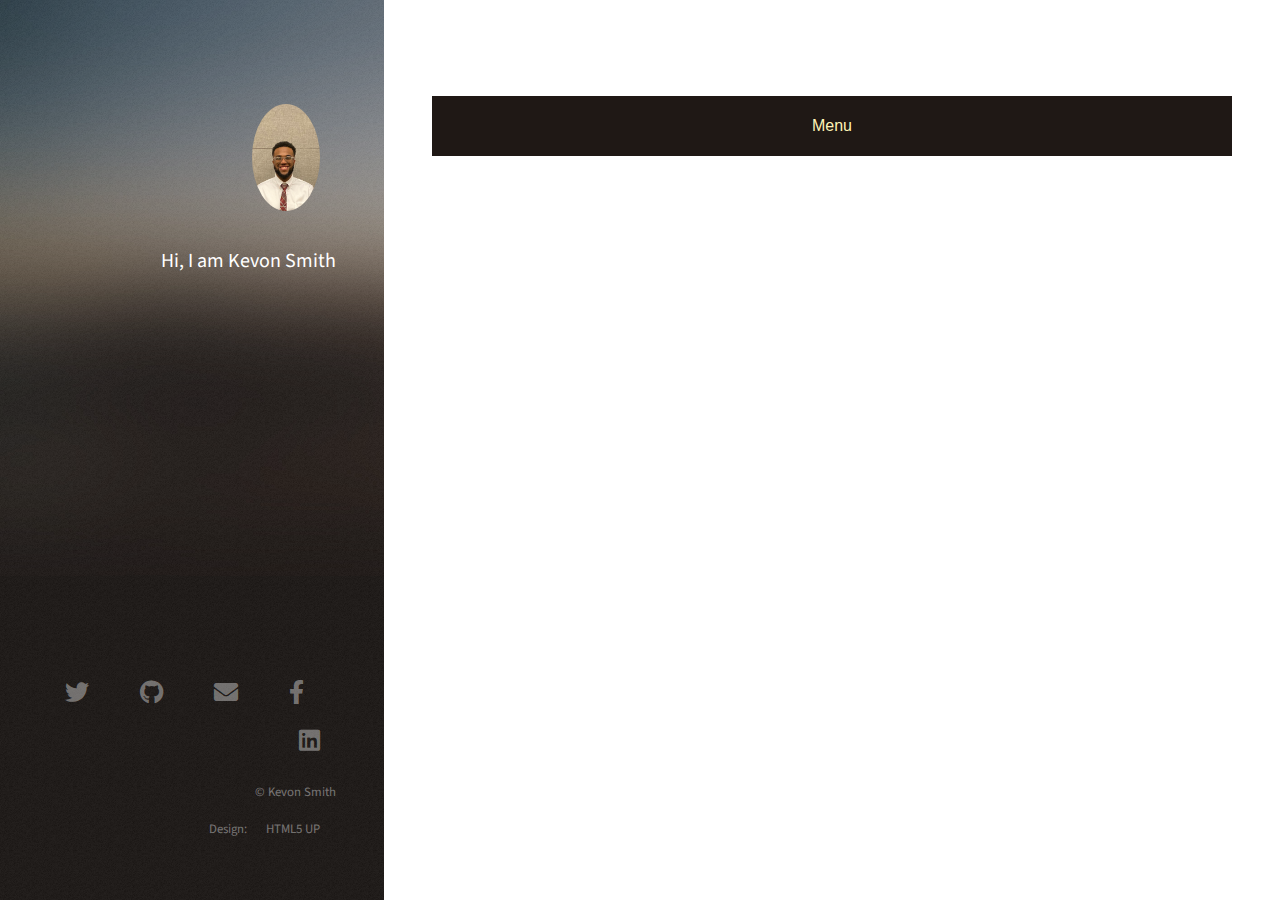
<file: index.html>
<!DOCTYPE HTML>
<!--
	Strata by HTML5 UP
	html5up.net | @ajlkn
	Free for personal and commercial use under the CCA 3.0 license (html5up.net/license)
-->
<html>
<head>
    <title>kevondsmith.com</title>
    <meta charset="utf-8"/>
    <meta content="width=device-width, initial-scale=1, user-scalable=no" name="viewport"/>
    <link href="assets/css/main.css" rel="stylesheet"/>
</head>
<body class="is-preload">


<!-- Header -->
<header id="header">
    <div class="inner">
        <a class="image avatar" href="https://github.com/kevondsmith/kevondsmith.github.io"><img alt="" src="images/profile_picture.jpeg"/></a>
        <h1><strong>Hi, I am Kevon Smith</strong></h1>
    </div>
</header>

<!-- One -->
<section id="main">
    <div class="dropdown">
		<button class="dropbtn">Menu</button>
            <div class="dropdown-content">
                <a href="kevon.html">About Me</a>
                <a href="previous.html">Previous Work</a>
                <a href="recent.html">Recent Work</a>
            </div>

    </div>
</section>

<!-- Footer -->
<footer id="footer">
    <div class="inner">
        <ul class="icons">
            <li><a class="icon brands fa-twitter" href="https://twitter.com/kevondsmith"><span
                    class="label">Twitter</span></a></li>
            <li><a class="icon brands fa-github" href="https://github.com/kevondsmith"><span class="label">Github</span></a>
            </li>
            <li><a class="icon solid fa-envelope" href="mailto: kevondsmith@outlook.com"><span
                    class="label">Email</span></a></li>
            <li><a class="icon brands fa-facebook-f" href="https://www.facebook.com/Kevondsmith"><span class="label">Facebook</span></a>
            </li>
            <li><a class="icon brands fa-linkedin" href="https://www.linkedin.com/in/kevondsmith/"><span class="label">linkedin</span></a>
            </li>
        </ul>
        <ul class="copyright">
            <li>&copy; Kevon Smith</li>
            <li>Design: <a href="http://html5up.net">HTML5 UP</a></li>
        </ul>
    </div>
</footer>

<!-- Scripts -->
<script src="assets/js/jquery.min.js"></script>
<script src="assets/js/jquery.poptrox.min.js"></script>
<script src="assets/js/browser.min.js"></script>
<script src="assets/js/breakpoints.min.js"></script>
<script src="assets/js/util.js"></script>
<script src="assets/js/main.js"></script>


<script>
    if ('addEventListener' in window) {
        window.addEventListener('load', function () {
            document.body.className = document.body.className.replace(/\bis-preload\b/, '');
        });
        document.body.className += (navigator.userAgent.match(/(MSIE|rv:11\.0)/) ? ' is-ie' : '');
    }
</script>
</body>
</html>
</file>
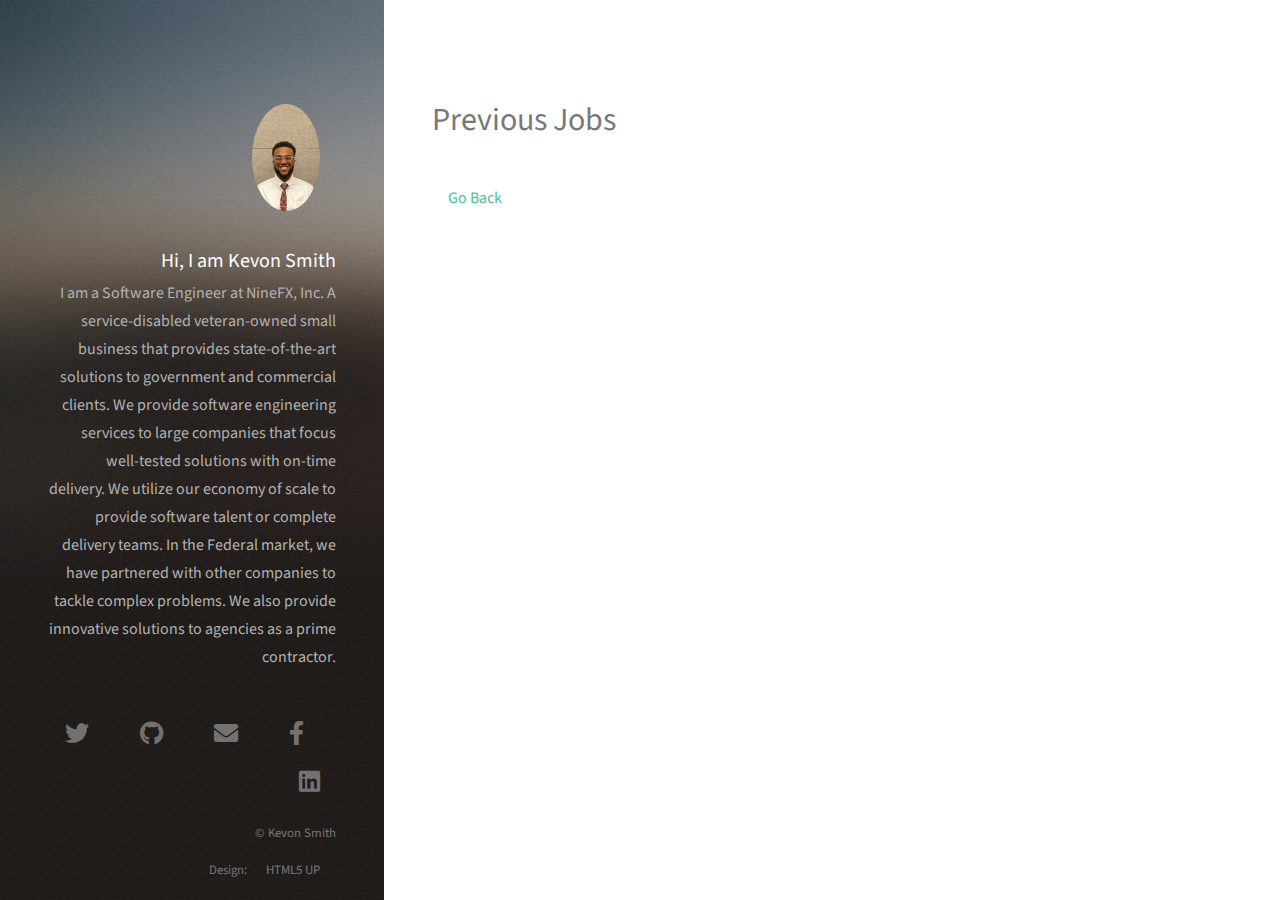
<file: job.html>
<!DOCTYPE HTML>
<!--
	Strata by HTML5 UP
	html5up.net | @ajlkn
	Free for personal and commercial use under the CCA 3.0 license (html5up.net/license)
-->
<html>
<head>
    <title>kevondsmith.github.io</title>
    <meta charset="utf-8"/>
    <meta content="width=device-width, initial-scale=1, user-scalable=no" name="viewport"/>
    <link href="assets/css/main.css" rel="stylesheet"/>
</head>
<body class="is-preload">

<!-- Header -->
<header id="header">
    <div class="inner">
        <a class="image avatar"><img alt="" src="images/profile_picture.jpeg"/></a>
        <h1><strong>Hi, I am Kevon Smith</strong></h1>
        <p>I am a Software Engineer at NineFX, Inc. A service-disabled veteran-owned small business that provides
            state-of-the-art solutions to government and commercial clients.
            We provide software engineering services to large companies that focus well-tested solutions with on-time
            delivery.
            We utilize our economy of scale to provide software talent or complete delivery teams.
            In the Federal market, we have partnered with other companies to tackle complex problems.
            We also provide innovative solutions to agencies as a prime contractor. </p>
    </div>
</header>

<!-- Main -->
<div id="main">
    <!-- One -->
    <section id="one">
        <header class="major">
            <h2> Previous Jobs</h2>
        </header>
    </section>


    <!-- Footer -->
    <footer id="footer">
        <div class="inner">
            <ul class="icons">
                <li><a class="icon brands fa-twitter" href="https://twitter.com/kevondsmith"><span
                        class="label">Twitter</span></a></li>
                <li><a class="icon brands fa-github" href="https://github.com/kevondsmith"><span
                        class="label">Github</span></a></li>
                <li><a class="icon solid fa-envelope" href="mailto: kevondsmith@outlook.com"><span
                        class="label">Email</span></a></li>
                <li><a class="icon brands fa-facebook-f" href="https://www.facebook.com/Kevondsmith"><span
                        class="label">Facebook</span></a></li>
                <li><a class="icon brands fa-linkedin" href="https://www.linkedin.com/in/kevondsmith/"><span
                        class="label">linkedin</span></a></li>
            </ul>
            <ul class="copyright">
                <li>&copy; Kevon Smith</li>
                <li>Design: <a href="http://html5up.net">HTML5 UP</a></li>
            </ul>
        </div>
    </footer>


    <!-- Scripts -->
    <script src="assets/js/jquery.min.js"></script>
    <script src="assets/js/jquery.poptrox.min.js"></script>
    <script src="assets/js/browser.min.js"></script>
    <script src="assets/js/breakpoints.min.js"></script>
    <script src="assets/js/util.js"></script>
    <script src="assets/js/main.js"></script>
    <script>
        document.write('<a href="' + document.referrer + '">Go Back</a>');
    </script>
    <script>
        if ('addEventListener' in window) {
            window.addEventListener('load', function () {
                document.body.className = document.body.className.replace(/\bis-preload\b/, '');
            });
            document.body.className += (navigator.userAgent.match(/(MSIE|rv:11\.0)/) ? ' is-ie' : '');
        }
    </script>
</body>
</html>
</file>
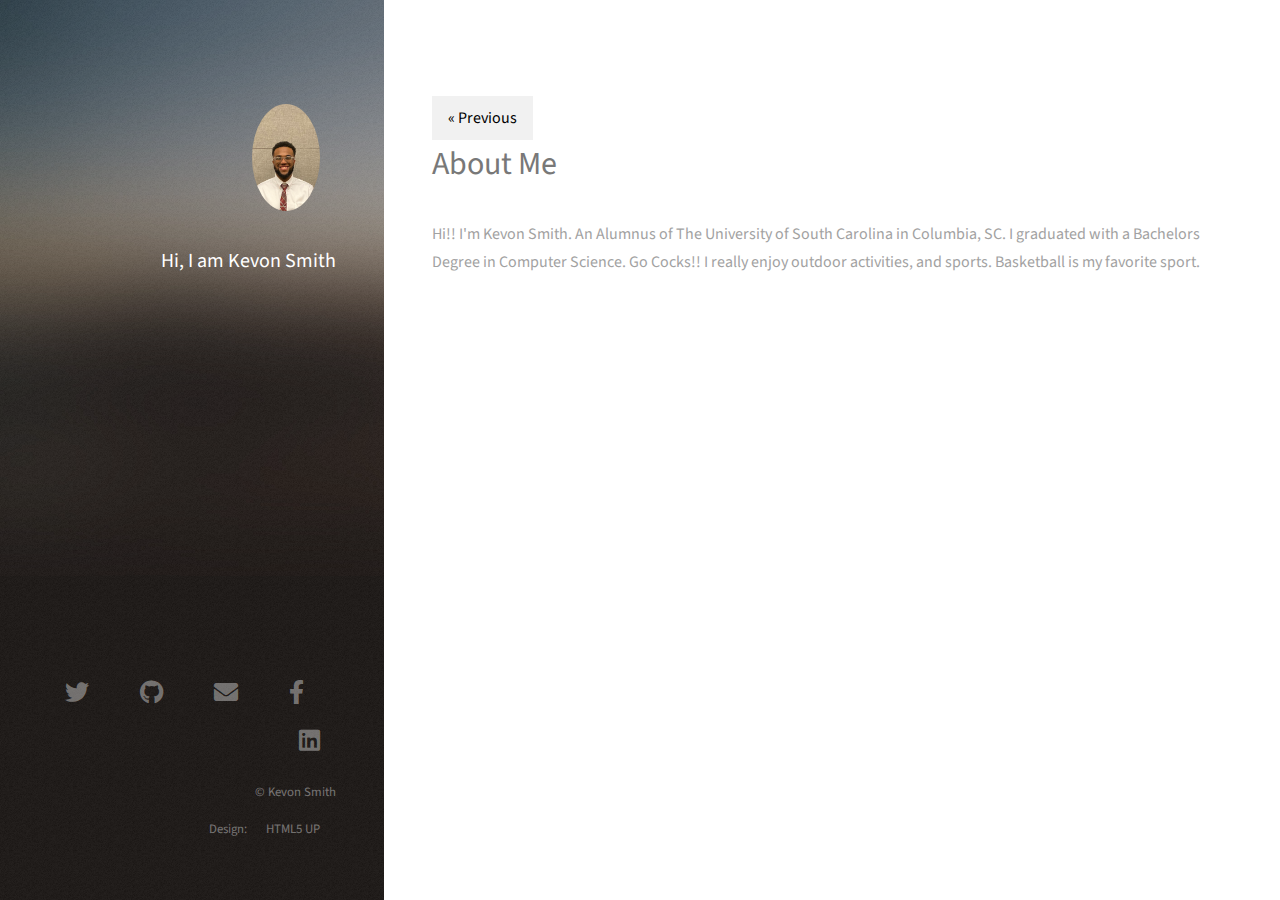
<file: kevon.html>
<!DOCTYPE HTML>
<!--
	Strata by HTML5 UP
	html5up.net | @ajlkn
	Free for personal and commercial use under the CCA 3.0 license (html5up.net/license)
-->
<html>
<head>
    <title>kevondsmith.github.io</title>
    <meta charset="utf-8"/>
    <meta content="width=device-width, initial-scale=1, user-scalable=no" name="viewport"/>
    <link href="assets/css/main.css" rel="stylesheet"/>
</head>
<body class="is-preload">


<!-- Header -->
<header id="header">
    <div class="inner">
        <a class="image avatar"><img alt="" src="images/profile_picture.jpeg"/></a>
        <h1><strong>Hi, I am Kevon Smith</strong></h1>
    </div>
</header>

<!-- Main -->
<article id="main">
    <!-- One -->
    <section id="one">
        <header class="major">
            <a href="index.html" class="previous">« Previous</a>
            <h2> About Me</h2>
        </header>
        <p> Hi!! I'm Kevon Smith. An Alumnus of The University of South Carolina in Columbia, SC.
            I graduated with a Bachelors Degree in Computer Science. Go Cocks!! I really enjoy outdoor activities, and
            sports.
            Basketball is my favorite sport. </p>
    </section>
</article>

<!-- Footer -->
<footer id="footer">
    <div class="inner">
        <ul class="icons">
            <li><a class="icon brands fa-twitter" href="https://twitter.com/kevondsmith"><span
                    class="label">Twitter</span></a></li>
            <li><a class="icon brands fa-github" href="https://github.com/kevondsmith"><span class="label">Github</span></a>
            </li>
            <li><a class="icon solid fa-envelope" href="mailto: kevondsmith@outlook.com"><span
                    class="label">Email</span></a></li>
            <li><a class="icon brands fa-facebook-f" href="https://www.facebook.com/Kevondsmith"><span class="label">Facebook</span></a>
            </li>
            <li><a class="icon brands fa-linkedin" href="https://www.linkedin.com/in/kevondsmith/"><span class="label">linkedin</span></a>
            </li>
        </ul>
        <ul class="copyright">
            <li>&copy; Kevon Smith</li>
            <li>Design: <a href="http://html5up.net">HTML5 UP</a></li>
        </ul>
    </div>
</footer>


<!-- Scripts -->
<script src="assets/js/jquery.min.js"></script>
<script src="assets/js/jquery.poptrox.min.js"></script>
<script src="assets/js/browser.min.js"></script>
<script src="assets/js/breakpoints.min.js"></script>
<script src="assets/js/util.js"></script>
<script src="assets/js/main.js"></script>
<script>
    document.write('<a href="' + document.referrer + '">Go Back</a>');
</script>

<script>
    if ('addEventListener' in window) {
        window.addEventListener('load', function () {
            document.body.className = document.body.className.replace(/\bis-preload\b/, '');
        });
        document.body.className += (navigator.userAgent.match(/(MSIE|rv:11\.0)/) ? ' is-ie' : '');
    }
</script>
</body>
</html>
</file>
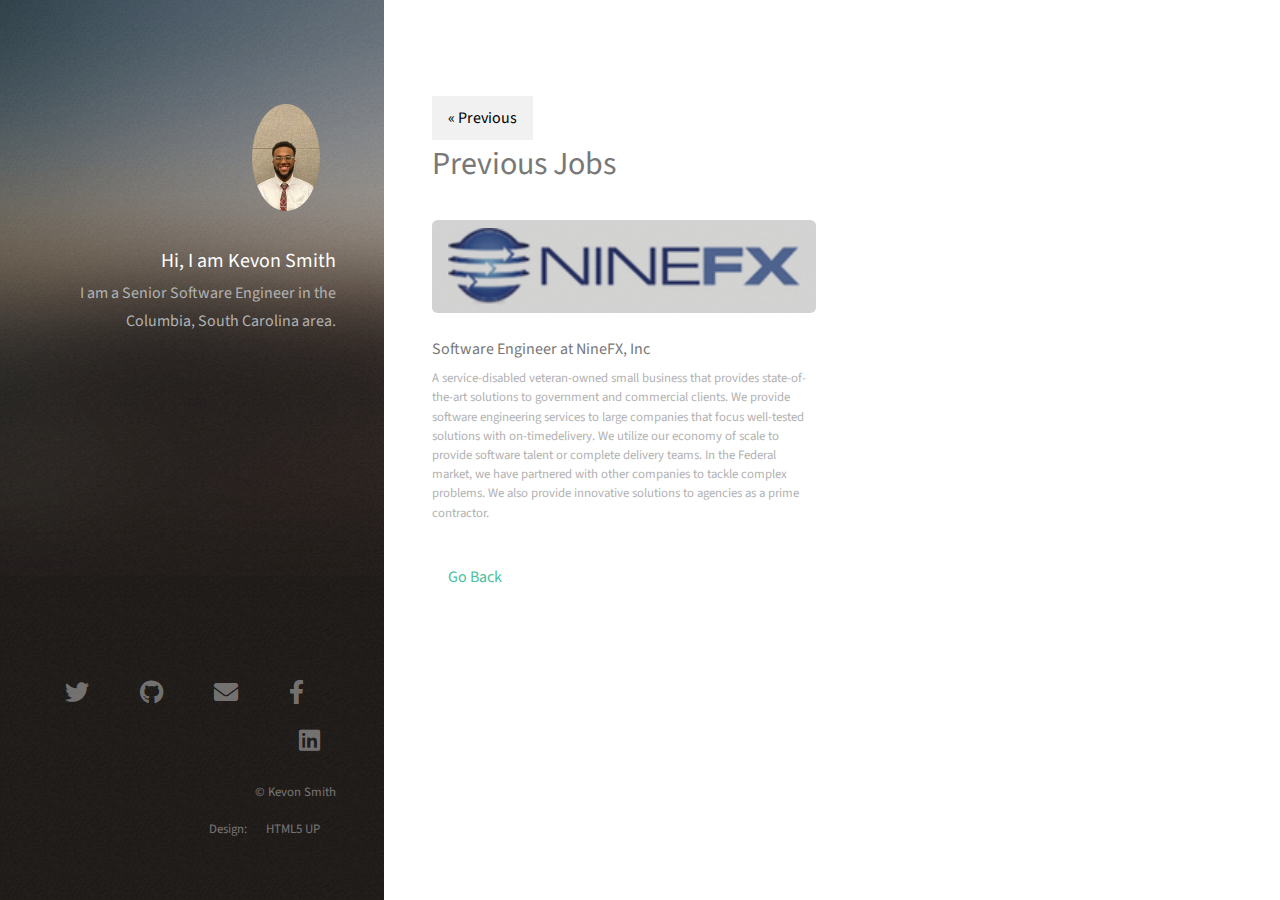
<file: previous.html>
<!DOCTYPE HTML>
<!--
	Strata by HTML5 UP
	html5up.net | @ajlkn
	Free for personal and commercial use under the CCA 3.0 license (html5up.net/license)
-->
<html>
<head>
    <title>kevondsmith.github.io</title>
    <meta charset="utf-8"/>
    <meta content="width=device-width, initial-scale=1, user-scalable=no" name="viewport"/>
    <link href="assets/css/main.css" rel="stylesheet"/>
</head>
<body class="is-preload">

<!-- Header -->
<header id="header">
    <div class="inner">
        <a class="image avatar"><img alt="" src="images/profile_picture.jpeg"/></a>
        <h1><strong>Hi, I am Kevon Smith</strong></h1>
        <p>I am a Senior Software Engineer in the Columbia, South Carolina area.</p>
    </div>
</header>
	
<!-- Main -->
<div id="main">
    <!-- One -->
    <section id="one">
        <header class="major">
            <a href="index.html" class="previous">« Previous</a>
            <h2> Previous Jobs</h2>
		 <div class="row">
			 <article class="col-6 col-12-xsmall work-item">
				 <a href="images/thumbs/ninefx.png" class="image fit thumb"><img src="images/thumbs/ninefx.png" alt="" /></a>
				 <h3>Software Engineer at NineFX, Inc</h3>
				 <p> A service-disabled veteran-owned small business that provides
					 state-of-the-art solutions to government and commercial clients.
					 We provide software engineering services to large companies that focus well-tested solutions with on-timedelivery.
					 We utilize our economy of scale to provide software talent or complete delivery teams.
					 In the Federal market, we have partnered with other companies to tackle complex problems.
					 We also provide innovative solutions to agencies as a prime contractor. </p>
			 </article>
		</div>
	    </header>
	</section>


    <!-- Footer -->
    <footer id="footer">
        <div class="inner">
            <ul class="icons">
                <li><a class="icon brands fa-twitter" href="https://twitter.com/kevondsmith"><span
                        class="label">Twitter</span></a></li>
                <li><a class="icon brands fa-github" href="https://github.com/kevondsmith"><span
                        class="label">Github</span></a></li>
                <li><a class="icon solid fa-envelope" href="mailto: kevondsmith@outlook.com"><span
                        class="label">Email</span></a></li>
                <li><a class="icon brands fa-facebook-f" href="https://www.facebook.com/Kevondsmith"><span
                        class="label">Facebook</span></a></li>
                <li><a class="icon brands fa-linkedin" href="https://www.linkedin.com/in/kevondsmith/"><span
                        class="label">linkedin</span></a></li>
            </ul>
            <ul class="copyright">
                <li>&copy; Kevon Smith</li>
                <li>Design: <a href="http://html5up.net">HTML5 UP</a></li>
            </ul>
        </div>
    </footer>


    <!-- Scripts -->
    <script src="assets/js/jquery.min.js"></script>
    <script src="assets/js/jquery.poptrox.min.js"></script>
    <script src="assets/js/browser.min.js"></script>
    <script src="assets/js/breakpoints.min.js"></script>
    <script src="assets/js/util.js"></script>
    <script src="assets/js/main.js"></script>
    <script>
        document.write('<a href="' + document.referrer + '">Go Back</a>');
    </script>
    <script>
        if ('addEventListener' in window) {
            window.addEventListener('load', function () {
                document.body.className = document.body.className.replace(/\bis-preload\b/, '');
            });
            document.body.className += (navigator.userAgent.match(/(MSIE|rv:11\.0)/) ? ' is-ie' : '');
        }
    </script>
</body>
</html>
</file>
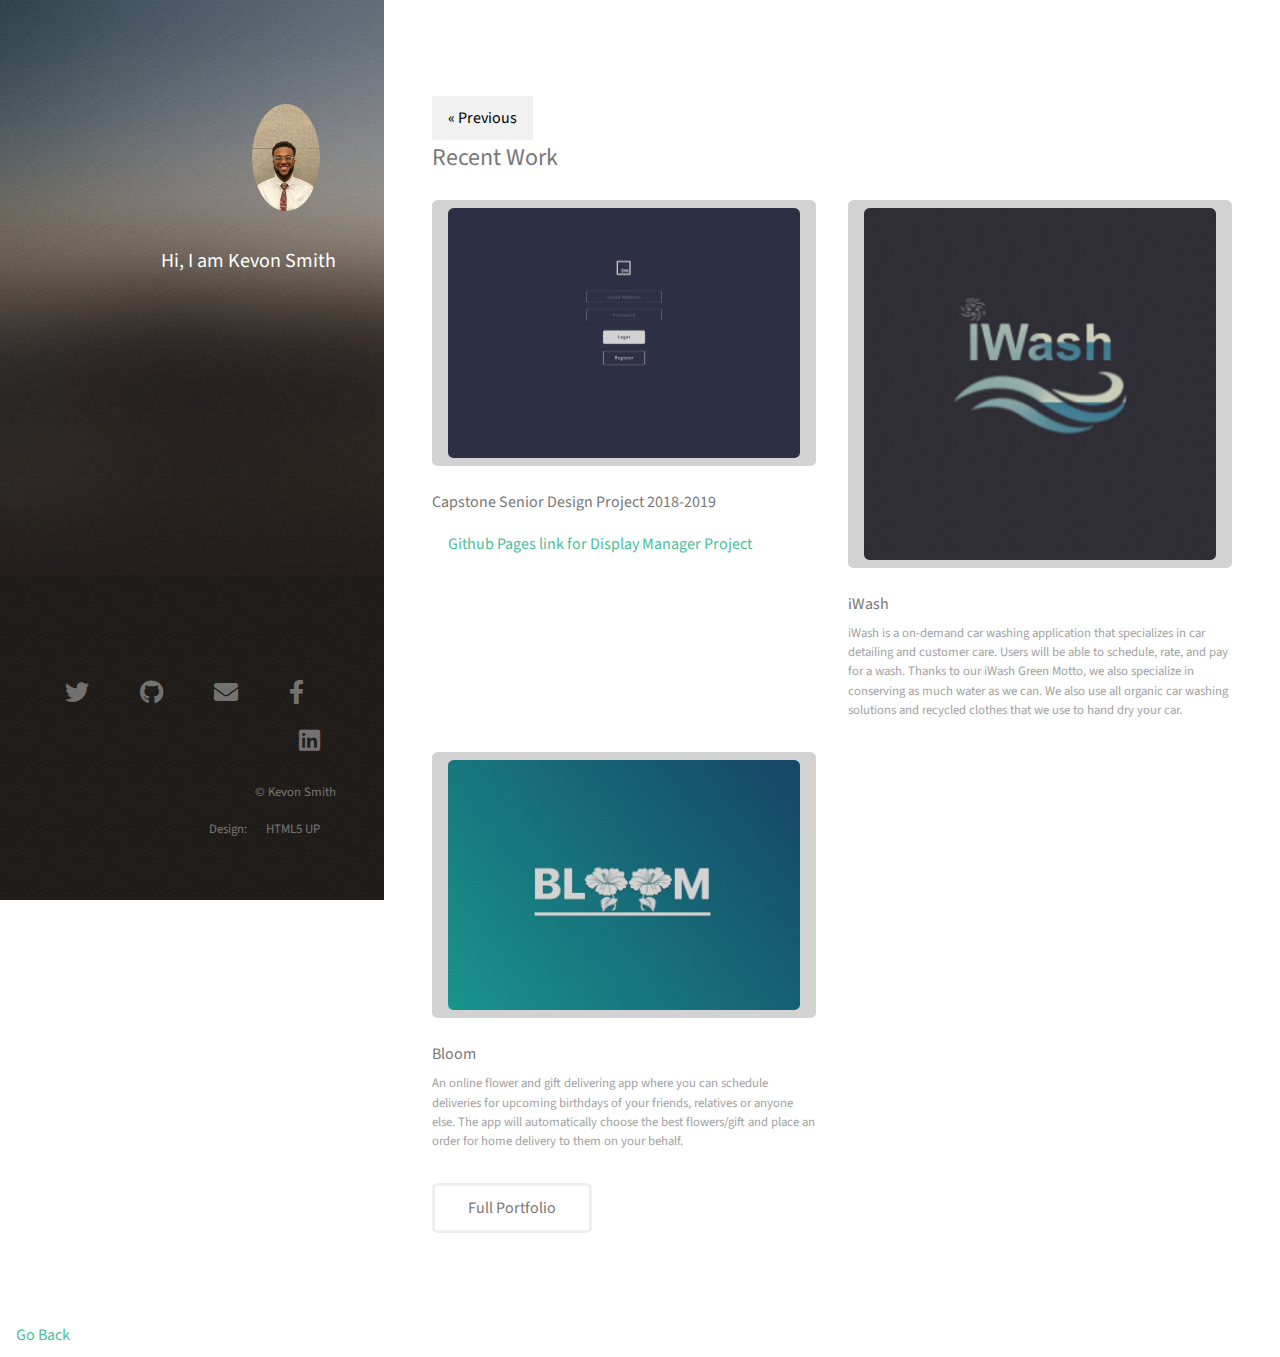
<file: recent.html>
<!DOCTYPE HTML>
<!--
	Strata by HTML5 UP
	html5up.net | @ajlkn
	Free for personal and commercial use under the CCA 3.0 license (html5up.net/license)
-->
<html>
<head>
    <title>kevondsmith.github.io</title>
    <meta charset="utf-8" />
    <meta name="viewport" content="width=device-width, initial-scale=1, user-scalable=no" />
    <link rel="stylesheet" href="assets/css/main.css" />
</head>
<body class="is-preload">

<!-- Header -->
<header id="header">
    <div class="inner">
        <a class="image avatar"><img src="images/profile_picture.jpeg" alt="" /></a>
        <h1><strong>Hi, I am Kevon Smith</strong></h1>
    </div>
</header>


<!-- One -->
<section id="main">
    <a href="index.html" class="previous">« Previous</a>
    <h2>Recent Work</h2>
    <div class="row">
        <article class="col-6 col-12-xsmall work-item">
            <a href="images/fulls/DM.png" class="image fit thumb"><img src="images/thumbs/DM.jpg" alt="" /></a>
            <h3>Capstone Senior Design Project 2018-2019</h3>
            <a href="https://sccapstone.github.io/DisplayManager/">Github Pages link for Display Manager Project</a>
        </article>
        <article class="col-6 col-12-xsmall work-item">
            <a href="images/fulls/iWash App Final.jpg" class="image fit thumb"><img src="images/thumbs/iWash.png" alt="" /></a>
            <h3>iWash</h3>
            <p> iWash is a on-demand car washing application that specializes in car detailing and customer care.
                Users will be able to schedule, rate, and pay for a wash. Thanks to our iWash Green Motto, we also
                specialize in conserving as much water as we can. We also use all organic car washing solutions and
                recycled clothes that we use to hand dry your car. </p>
        </article>
        <article class="col-6 col-12-xsmall work-item">
            <a href="images/fulls/03.jpg" class="image fit thumb"><img src="images/thumbs/Bloom.png" alt="" /></a>
            <h3>Bloom</h3>
            <p>An online flower and gift delivering app where you can schedule deliveries for upcoming birthdays of your friends, relatives or anyone else.
                The app will automatically choose the best flowers/gift and place an order for home delivery to them on your behalf. </p>
        </article>
    </div>
    <ul class="actions">
        <li><a href="fullPortfolio.html" class="button">Full Portfolio</a></li>
    </ul>
</section>


<!-- Footer -->
<footer id="footer">
    <div class="inner">
        <ul class="icons">
            <li><a href="https://twitter.com/kevondsmith" class="icon brands fa-twitter"><span class="label">Twitter</span></a></li>
            <li><a href="https://github.com/kevondsmith" class="icon brands fa-github"><span class="label">Github</span></a></li>
            <li><a href="mailto: kevondsmith@outlook.com" class="icon solid fa-envelope"><span class="label">Email</span></a></li>
            <li><a href="https://www.facebook.com/Kevondsmith" class="icon brands fa-facebook-f"><span class="label">Facebook</span></a></li>
            <li><a href="https://www.linkedin.com/in/kevondsmith/" class="icon brands fa-linkedin"><span class="label">linkedin</span></a></li>
        </ul>
        <ul class="copyright">
            <li>&copy; Kevon Smith </li><li>Design: <a href="http://html5up.net">HTML5 UP</a></li>
        </ul>
    </div>
</footer>

<!-- Scripts -->
<script src="assets/js/jquery.min.js"></script>
<script src="assets/js/jquery.poptrox.min.js"></script>
<script src="assets/js/browser.min.js"></script>
<script src="assets/js/breakpoints.min.js"></script>
<script src="assets/js/util.js"></script>
<script src="assets/js/main.js"></script>
<script>
    document.write('<a href="' + document.referrer + '">Go Back</a>');
</script>
<script>
    if ('addEventListener' in window) {
        window.addEventListener('load', function() { document.body.className = document.body.className.replace(/\bis-preload\b/, ''); });
        document.body.className += (navigator.userAgent.match(/(MSIE|rv:11\.0)/) ? ' is-ie' : '');
    }
</script>
</body>
</html>
</file>
<file: assets/css/main.css>
@import url("fontawesome-all.min.css");
@import url("https://fonts.googleapis.com/css?family=Source+Sans+Pro:400,400italic");

/*
	Strata by HTML5 UP
	html5up.net | @ajlkn
	Free for personal and commercial use under the CCA 3.0 license (html5up.net/license)
*/

html, body, div, span, applet, object,
iframe, h1, h2, h3, h4, h5, h6, p, blockquote,
pre, a, abbr, acronym, address, big, cite,
code, del, dfn, em, img, ins, kbd, q, s, samp,
small, strike, strong, sub, sup, tt, var, b,
u, i, center, dl, dt, dd, ol, ul, li, fieldset,
form, label, legend, table, caption, tbody,
tfoot, thead, tr, th, td, article, aside,
canvas, details, embed, figure, figcaption,
footer, header, hgroup, menu, nav, output, ruby,
section, summary, time, mark, audio, video {
	margin: 0;
	padding: 0;
	border: 0;
	font-size: 100%;
	font: inherit;
	vertical-align: baseline;}

article, aside, details, figcaption, figure,
footer, header, hgroup, menu, nav, section {
	display: block;}

body {
	line-height: 1;
}

ol, ul {
	list-style: none;
}

blockquote, q {
	quotes: none;
}

	blockquote:before, blockquote:after, q:before, q:after {
		content: '';
		content: none;
	}

table {
	border-collapse: collapse;
	border-spacing: 0;
}

body {
	-webkit-text-size-adjust: none;
}

mark {
	background-color: transparent;
	color: inherit;
}

input::-moz-focus-inner {
	border: 0;
	padding: 0;
}

input, select, textarea {
	-moz-appearance: none;
	-webkit-appearance: none;
	-ms-appearance: none;
	appearance: none;
}

/* Basic */

	html {
		box-sizing: border-box;
	}

	*, *:before, *:after {
		box-sizing: inherit;
	}

	body {
		background: #fff;
	}

		body.is-preload *, body.is-preload *:before, body.is-preload *:after {
			-moz-animation: none !important;
			-webkit-animation: none !important;
			-ms-animation: none !important;
			animation: none !important;
			-moz-transition: none !important;
			-webkit-transition: none !important;
			-ms-transition: none !important;
			transition: none !important;
		}

	body, input, select, textarea {
		color: #a2a2a2;
		font-family: "Source Sans Pro", Helvetica, sans-serif;
		font-size: 16pt;
		font-weight: 400;
		line-height: 1.75em;
	}

	a {
		-moz-transition: color 0.2s ease-in-out, border-color 0.2s ease-in-out;
		-webkit-transition: color 0.2s ease-in-out, border-color 0.2s ease-in-out;
		-ms-transition: color 0.2s ease-in-out, border-color 0.2s ease-in-out;
		transition: color 0.2s ease-in-out, border-color 0.2s ease-in-out;
		color: #49bf9d;
		text-decoration: none;
		display: inline-block;
		padding: 8px 16px;
	}
	a.previous {
		background-color: #f1f1f1;
		color: black;
	}

	a:hover {
			border-bottom-color: transparent;
			color: #49bf9d !important;
			text-decoration: none;
		}

	strong, b {
		color: #787878;
		font-weight: 400;
	}

	em, i {
		font-style: italic;
	}

	p {
		margin: 0 0 2em 0;
	}

	h1, h2, h3, h4, h5, h6 {
		color: #787878;
		font-weight: 400;
		line-height: 1em;
		margin: 0 0 1em 0;
	}

		h1 a, h2 a, h3 a, h4 a, h5 a, h6 a {
			color: inherit;
			text-decoration: none;
		}

	h1 {
		font-size: 2em;
		line-height: 1.5em;
	}

	h2 {
		font-size: 1.5em;
		line-height: 1.5em;
	}

	h3 {
		font-size: 1.25em;
		line-height: 1.5em;
	}

	h4 {
		font-size: 1.1em;
		line-height: 1.5em;
	}

	h5 {
		font-size: 0.9em;
		line-height: 1.5em;
	}

	h6 {
		font-size: 0.7em;
		line-height: 1.5em;
	}

	sub {
		font-size: 0.8em;
		position: relative;
		top: 0.5em;
	}

	sup {
		font-size: 0.8em;
		position: relative;
		top: -0.5em;
	}

	hr {
		border: 0;
		border-bottom: solid 2px #efefef;
		margin: 2em 0;
	}

		hr.major {
			margin: 3em 0;
		}

	blockquote {
		border-left: solid 6px #efefef;
		font-style: italic;
		margin: 0 0 2em 0;
		padding: 0.5em 0 0.5em 1.5em;
	}

	code {
		background: #f7f7f7;
		border-radius: 0.35em;
		border: solid 2px #efefef;
		font-family: "Courier New", monospace;
		font-size: 0.9em;
		margin: 0 0.25em;
		padding: 0.25em 0.65em;
	}

	pre {
		-webkit-overflow-scrolling: touch;
		font-family: "Courier New", monospace;
		font-size: 0.9em;
		margin: 0 0 2em 0;
	}

		pre code {
			display: block;
			line-height: 1.75em;
			padding: 1em 1.5em;
			overflow-x: auto;
		}

	.align-left {
		text-align: left;
	}

	.align-center {
		text-align: center;
	}

	.align-right {
		text-align: right;
	}

/* Container */

	.container {
		margin: 0 auto;
		max-width: calc(100% - 4em);
		width: 100%;
	}

		.container.xsmall {
			width: 25%;
		}

		.container.small {
			width: 50%;
		}

		.container.medium {
			width: 75%;
		}

		.container.large {
			width: 125%;
		}

		.container.xlarge {
			width: 150%;
		}

		.container.max {
			width: 100%;
		}

		@media screen and (max-width: 980px) {

			.container {
				width: 100% !important;
				max-width: 100% !important;
			}

		}

		@media screen and (max-width: 480px) {

			.container {
				max-width: calc(100% - 3em);
			}

		}




/* Row */

	.row {
		display: flex;
		flex-wrap: wrap;
		box-sizing: border-box;
		align-items: stretch;
	}

		.row > * {
			box-sizing: border-box;
		}

		.row.gtr-uniform > * > :last-child {
			margin-bottom: 0;
		}

		.row.aln-left {
			justify-content: flex-start;
		}

		.row.aln-center {
			justify-content: center;
		}

		.row.aln-right {
			justify-content: flex-end;
		}

		.row.aln-top {
			align-items: flex-start;
		}

		.row.aln-middle {
			align-items: center;
		}

		.row.aln-bottom {
			align-items: flex-end;
		}

		.row > .imp {
			order: -1;
		}

		.row > .col-1 {
			width: 8.33333%;
		}

		.row > .off-1 {
			margin-left: 8.33333%;
		}

		.row > .col-2 {
			width: 16.66667%;
		}

		.row > .off-2 {
			margin-left: 16.66667%;
		}

		.row > .col-3 {
			width: 25%;
		}

		.row > .off-3 {
			margin-left: 25%;
		}

		.row > .col-4 {
			width: 33.33333%;
		}

		.row > .off-4 {
			margin-left: 33.33333%;
		}

		.row > .col-5 {
			width: 41.66667%;
		}

		.row > .off-5 {
			margin-left: 41.66667%;
		}

		.row > .col-6 {
			width: 50%;
		}

		.row > .off-6 {
			margin-left: 50%;
		}

		.row > .col-7 {
			width: 58.33333%;
		}

		.row > .off-7 {
			margin-left: 58.33333%;
		}

		.row > .col-8 {
			width: 66.66667%;
		}

		.row > .off-8 {
			margin-left: 66.66667%;
		}

		.row > .col-9 {
			width: 75%;
		}

		.row > .off-9 {
			margin-left: 75%;
		}

		.row > .col-10 {
			width: 83.33333%;
		}

		.row > .off-10 {
			margin-left: 83.33333%;
		}

		.row > .col-11 {
			width: 91.66667%;
		}

		.row > .off-11 {
			margin-left: 91.66667%;
		}

		.row > .col-12 {
			width: 100%;
		}

		.row > .off-12 {
			margin-left: 100%;
		}

		.row.gtr-0 {
			margin-top: 0;
			margin-left: 0em;
		}

			.row.gtr-0 > * {
				padding: 0 0 0 0em;
			}

			.row.gtr-0.gtr-uniform {
				margin-top: 0em;
			}

				.row.gtr-0.gtr-uniform > * {
					padding-top: 0em;
				}

		.row.gtr-25 {
			margin-top: 0;
			margin-left: -0.625em;
		}

			.row.gtr-25 > * {
				padding: 0 0 0 0.625em;
			}

			.row.gtr-25.gtr-uniform {
				margin-top: -0.625em;
			}

				.row.gtr-25.gtr-uniform > * {
					padding-top: 0.625em;
				}

		.row.gtr-50 {
			margin-top: 0;
			margin-left: -1.25em;
		}

			.row.gtr-50 > * {
				padding: 0 0 0 1.25em;
			}

			.row.gtr-50.gtr-uniform {
				margin-top: -1.25em;
			}

				.row.gtr-50.gtr-uniform > * {
					padding-top: 1.25em;
				}

		.row {
			margin-top: 0;
			margin-left: -2.5em;
		}

			.row > * {
				padding: 0 0 0 2.5em;
			}

			.row.gtr-uniform {
				margin-top: -2.5em;
			}

				.row.gtr-uniform > * {
					padding-top: 2.5em;
				}

		.row.gtr-150 {
			margin-top: 0;
			margin-left: -3.75em;
		}

			.row.gtr-150 > * {
				padding: 0 0 0 3.75em;
			}

			.row.gtr-150.gtr-uniform {
				margin-top: -3.75em;
			}

				.row.gtr-150.gtr-uniform > * {
					padding-top: 3.75em;
				}

		.row.gtr-200 {
			margin-top: 0;
			margin-left: -5em;
		}

			.row.gtr-200 > * {
				padding: 0 0 0 5em;
			}

			.row.gtr-200.gtr-uniform {
				margin-top: -5em;
			}

				.row.gtr-200.gtr-uniform > * {
					padding-top: 5em;
				}

		@media screen and (max-width: 1800px) {

			.row {
				display: flex;
				flex-wrap: wrap;
				box-sizing: border-box;
				align-items: stretch;
			}

				.row > * {
					box-sizing: border-box;
				}

				.row.gtr-uniform > * > :last-child {
					margin-bottom: 0;
				}

				.row.aln-left {
					justify-content: flex-start;
				}

				.row.aln-center {
					justify-content: center;
				}

				.row.aln-right {
					justify-content: flex-end;
				}

				.row.aln-top {
					align-items: flex-start;
				}

				.row.aln-middle {
					align-items: center;
				}

				.row.aln-bottom {
					align-items: flex-end;
				}

				.row > .imp-xlarge {
					order: -1;
				}

				.row > .col-1-xlarge {
					width: 8.33333%;
				}

				.row > .off-1-xlarge {
					margin-left: 8.33333%;
				}

				.row > .col-2-xlarge {
					width: 16.66667%;
				}

				.row > .off-2-xlarge {
					margin-left: 16.66667%;
				}

				.row > .col-3-xlarge {
					width: 25%;
				}

				.row > .off-3-xlarge {
					margin-left: 25%;
				}

				.row > .col-4-xlarge {
					width: 33.33333%;
				}

				.row > .off-4-xlarge {
					margin-left: 33.33333%;
				}

				.row > .col-5-xlarge {
					width: 41.66667%;
				}

				.row > .off-5-xlarge {
					margin-left: 41.66667%;
				}

				.row > .col-6-xlarge {
					width: 50%;
				}

				.row > .off-6-xlarge {
					margin-left: 50%;
				}

				.row > .col-7-xlarge {
					width: 58.33333%;
				}

				.row > .off-7-xlarge {
					margin-left: 58.33333%;
				}

				.row > .col-8-xlarge {
					width: 66.66667%;
				}

				.row > .off-8-xlarge {
					margin-left: 66.66667%;
				}

				.row > .col-9-xlarge {
					width: 75%;
				}

				.row > .off-9-xlarge {
					margin-left: 75%;
				}

				.row > .col-10-xlarge {
					width: 83.33333%;
				}

				.row > .off-10-xlarge {
					margin-left: 83.33333%;
				}

				.row > .col-11-xlarge {
					width: 91.66667%;
				}

				.row > .off-11-xlarge {
					margin-left: 91.66667%;
				}

				.row > .col-12-xlarge {
					width: 100%;
				}

				.row > .off-12-xlarge {
					margin-left: 100%;
				}

				.row.gtr-0 {
					margin-top: 0;
					margin-left: 0em;
				}

					.row.gtr-0 > * {
						padding: 0 0 0 0em;
					}

					.row.gtr-0.gtr-uniform {
						margin-top: 0em;
					}

						.row.gtr-0.gtr-uniform > * {
							padding-top: 0em;
						}

				.row.gtr-25 {
					margin-top: 0;
					margin-left: -0.625em;
				}

					.row.gtr-25 > * {
						padding: 0 0 0 0.625em;
					}

					.row.gtr-25.gtr-uniform {
						margin-top: -0.625em;
					}

						.row.gtr-25.gtr-uniform > * {
							padding-top: 0.625em;
						}

				.row.gtr-50 {
					margin-top: 0;
					margin-left: -1.25em;
				}

					.row.gtr-50 > * {
						padding: 0 0 0 1.25em;
					}

					.row.gtr-50.gtr-uniform {
						margin-top: -1.25em;
					}

						.row.gtr-50.gtr-uniform > * {
							padding-top: 1.25em;
						}

				.row {
					margin-top: 0;
					margin-left: -2.5em;
				}

					.row > * {
						padding: 0 0 0 2.5em;
					}

					.row.gtr-uniform {
						margin-top: -2.5em;
					}

						.row.gtr-uniform > * {
							padding-top: 2.5em;
						}

				.row.gtr-150 {
					margin-top: 0;
					margin-left: -3.75em;
				}

					.row.gtr-150 > * {
						padding: 0 0 0 3.75em;
					}

					.row.gtr-150.gtr-uniform {
						margin-top: -3.75em;
					}

						.row.gtr-150.gtr-uniform > * {
							padding-top: 3.75em;
						}

				.row.gtr-200 {
					margin-top: 0;
					margin-left: -5em;
				}

					.row.gtr-200 > * {
						padding: 0 0 0 5em;
					}

					.row.gtr-200.gtr-uniform {
						margin-top: -5em;
					}

						.row.gtr-200.gtr-uniform > * {
							padding-top: 5em;
						}

		}

		@media screen and (max-width: 1280px) {

			.row {
				display: flex;
				flex-wrap: wrap;
				box-sizing: border-box;
				align-items: stretch;
			}

				.row > * {
					box-sizing: border-box;
				}

				.row.gtr-uniform > * > :last-child {
					margin-bottom: 0;
				}

				.row.aln-left {
					justify-content: flex-start;
				}

				.row.aln-center {
					justify-content: center;
				}

				.row.aln-right {
					justify-content: flex-end;
				}

				.row.aln-top {
					align-items: flex-start;
				}

				.row.aln-middle {
					align-items: center;
				}

				.row.aln-bottom {
					align-items: flex-end;
				}

				.row > .imp-large {
					order: -1;
				}

				.row > .col-1-large {
					width: 8.33333%;
				}

				.row > .off-1-large {
					margin-left: 8.33333%;
				}

				.row > .col-2-large {
					width: 16.66667%;
				}

				.row > .off-2-large {
					margin-left: 16.66667%;
				}

				.row > .col-3-large {
					width: 25%;
				}

				.row > .off-3-large {
					margin-left: 25%;
				}

				.row > .col-4-large {
					width: 33.33333%;
				}

				.row > .off-4-large {
					margin-left: 33.33333%;
				}

				.row > .col-5-large {
					width: 41.66667%;
				}

				.row > .off-5-large {
					margin-left: 41.66667%;
				}

				.row > .col-6-large {
					width: 50%;
				}

				.row > .off-6-large {
					margin-left: 50%;
				}

				.row > .col-7-large {
					width: 58.33333%;
				}

				.row > .off-7-large {
					margin-left: 58.33333%;
				}

				.row > .col-8-large {
					width: 66.66667%;
				}

				.row > .off-8-large {
					margin-left: 66.66667%;
				}

				.row > .col-9-large {
					width: 75%;
				}

				.row > .off-9-large {
					margin-left: 75%;
				}

				.row > .col-10-large {
					width: 83.33333%;
				}

				.row > .off-10-large {
					margin-left: 83.33333%;
				}

				.row > .col-11-large {
					width: 91.66667%;
				}

				.row > .off-11-large {
					margin-left: 91.66667%;
				}

				.row > .col-12-large {
					width: 100%;
				}

				.row > .off-12-large {
					margin-left: 100%;
				}

				.row.gtr-0 {
					margin-top: 0;
					margin-left: 0em;
				}

					.row.gtr-0 > * {
						padding: 0 0 0 0em;
					}

					.row.gtr-0.gtr-uniform {
						margin-top: 0em;
					}

						.row.gtr-0.gtr-uniform > * {
							padding-top: 0em;
						}

				.row.gtr-25 {
					margin-top: 0;
					margin-left: -0.5em;
				}

					.row.gtr-25 > * {
						padding: 0 0 0 0.5em;
					}

					.row.gtr-25.gtr-uniform {
						margin-top: -0.5em;
					}

						.row.gtr-25.gtr-uniform > * {
							padding-top: 0.5em;
						}

				.row.gtr-50 {
					margin-top: 0;
					margin-left: -1em;
				}

					.row.gtr-50 > * {
						padding: 0 0 0 1em;
					}

					.row.gtr-50.gtr-uniform {
						margin-top: -1em;
					}

						.row.gtr-50.gtr-uniform > * {
							padding-top: 1em;
						}

				.row {
					margin-top: 0;
					margin-left: -2em;
				}

					.row > * {
						padding: 0 0 0 2em;
					}

					.row.gtr-uniform {
						margin-top: -2em;
					}

						.row.gtr-uniform > * {
							padding-top: 2em;
						}

				.row.gtr-150 {
					margin-top: 0;
					margin-left: -3em;
				}

					.row.gtr-150 > * {
						padding: 0 0 0 3em;
					}

					.row.gtr-150.gtr-uniform {
						margin-top: -3em;
					}

						.row.gtr-150.gtr-uniform > * {
							padding-top: 3em;
						}

				.row.gtr-200 {
					margin-top: 0;
					margin-left: -4em;
				}

					.row.gtr-200 > * {
						padding: 0 0 0 4em;
					}

					.row.gtr-200.gtr-uniform {
						margin-top: -4em;
					}

						.row.gtr-200.gtr-uniform > * {
							padding-top: 4em;
						}

		}

		@media screen and (max-width: 980px) {

			.row {
				display: flex;
				flex-wrap: wrap;
				box-sizing: border-box;
				align-items: stretch;
			}

				.row > * {
					box-sizing: border-box;
				}

				.row.gtr-uniform > * > :last-child {
					margin-bottom: 0;
				}

				.row.aln-left {
					justify-content: flex-start;
				}

				.row.aln-center {
					justify-content: center;
				}

				.row.aln-right {
					justify-content: flex-end;
				}

				.row.aln-top {
					align-items: flex-start;
				}

				.row.aln-middle {
					align-items: center;
				}

				.row.aln-bottom {
					align-items: flex-end;
				}

				.row > .imp-medium {
					order: -1;
				}

				.row > .col-1-medium {
					width: 8.33333%;
				}

				.row > .off-1-medium {
					margin-left: 8.33333%;
				}

				.row > .col-2-medium {
					width: 16.66667%;
				}

				.row > .off-2-medium {
					margin-left: 16.66667%;
				}

				.row > .col-3-medium {
					width: 25%;
				}

				.row > .off-3-medium {
					margin-left: 25%;
				}

				.row > .col-4-medium {
					width: 33.33333%;
				}

				.row > .off-4-medium {
					margin-left: 33.33333%;
				}

				.row > .col-5-medium {
					width: 41.66667%;
				}

				.row > .off-5-medium {
					margin-left: 41.66667%;
				}

				.row > .col-6-medium {
					width: 50%;
				}

				.row > .off-6-medium {
					margin-left: 50%;
				}

				.row > .col-7-medium {
					width: 58.33333%;
				}

				.row > .off-7-medium {
					margin-left: 58.33333%;
				}

				.row > .col-8-medium {
					width: 66.66667%;
				}

				.row > .off-8-medium {
					margin-left: 66.66667%;
				}

				.row > .col-9-medium {
					width: 75%;
				}

				.row > .off-9-medium {
					margin-left: 75%;
				}

				.row > .col-10-medium {
					width: 83.33333%;
				}

				.row > .off-10-medium {
					margin-left: 83.33333%;
				}

				.row > .col-11-medium {
					width: 91.66667%;
				}

				.row > .off-11-medium {
					margin-left: 91.66667%;
				}

				.row > .col-12-medium {
					width: 100%;
				}

				.row > .off-12-medium {
					margin-left: 100%;
				}

				.row.gtr-0 {
					margin-top: 0;
					margin-left: 0em;
				}

					.row.gtr-0 > * {
						padding: 0 0 0 0em;
					}

					.row.gtr-0.gtr-uniform {
						margin-top: 0em;
					}

						.row.gtr-0.gtr-uniform > * {
							padding-top: 0em;
						}

				.row.gtr-25 {
					margin-top: 0;
					margin-left: -0.5em;
				}

					.row.gtr-25 > * {
						padding: 0 0 0 0.5em;
					}

					.row.gtr-25.gtr-uniform {
						margin-top: -0.5em;
					}

						.row.gtr-25.gtr-uniform > * {
							padding-top: 0.5em;
						}

				.row.gtr-50 {
					margin-top: 0;
					margin-left: -1em;
				}

					.row.gtr-50 > * {
						padding: 0 0 0 1em;
					}

					.row.gtr-50.gtr-uniform {
						margin-top: -1em;
					}

						.row.gtr-50.gtr-uniform > * {
							padding-top: 1em;
						}

				.row {
					margin-top: 0;
					margin-left: -2em;
				}

					.row > * {
						padding: 0 0 0 2em;
					}

					.row.gtr-uniform {
						margin-top: -2em;
					}

						.row.gtr-uniform > * {
							padding-top: 2em;
						}

				.row.gtr-150 {
					margin-top: 0;
					margin-left: -3em;
				}

					.row.gtr-150 > * {
						padding: 0 0 0 3em;
					}

					.row.gtr-150.gtr-uniform {
						margin-top: -3em;
					}

						.row.gtr-150.gtr-uniform > * {
							padding-top: 3em;
						}

				.row.gtr-200 {
					margin-top: 0;
					margin-left: -4em;
				}

					.row.gtr-200 > * {
						padding: 0 0 0 4em;
					}

					.row.gtr-200.gtr-uniform {
						margin-top: -4em;
					}

						.row.gtr-200.gtr-uniform > * {
							padding-top: 4em;
						}

		}

		@media screen and (max-width: 736px) {

			.row {
				display: flex;
				flex-wrap: wrap;
				box-sizing: border-box;
				align-items: stretch;
			}

				.row > * {
					box-sizing: border-box;
				}

				.row.gtr-uniform > * > :last-child {
					margin-bottom: 0;
				}

				.row.aln-left {
					justify-content: flex-start;
				}

				.row.aln-center {
					justify-content: center;
				}

				.row.aln-right {
					justify-content: flex-end;
				}

				.row.aln-top {
					align-items: flex-start;
				}

				.row.aln-middle {
					align-items: center;
				}

				.row.aln-bottom {
					align-items: flex-end;
				}

				.row > .imp-small {
					order: -1;
				}

				.row > .col-1-small {
					width: 8.33333%;
				}

				.row > .off-1-small {
					margin-left: 8.33333%;
				}

				.row > .col-2-small {
					width: 16.66667%;
				}

				.row > .off-2-small {
					margin-left: 16.66667%;
				}

				.row > .col-3-small {
					width: 25%;
				}

				.row > .off-3-small {
					margin-left: 25%;
				}

				.row > .col-4-small {
					width: 33.33333%;
				}

				.row > .off-4-small {
					margin-left: 33.33333%;
				}

				.row > .col-5-small {
					width: 41.66667%;
				}

				.row > .off-5-small {
					margin-left: 41.66667%;
				}

				.row > .col-6-small {
					width: 50%;
				}

				.row > .off-6-small {
					margin-left: 50%;
				}

				.row > .col-7-small {
					width: 58.33333%;
				}

				.row > .off-7-small {
					margin-left: 58.33333%;
				}

				.row > .col-8-small {
					width: 66.66667%;
				}

				.row > .off-8-small {
					margin-left: 66.66667%;
				}

				.row > .col-9-small {
					width: 75%;
				}

				.row > .off-9-small {
					margin-left: 75%;
				}

				.row > .col-10-small {
					width: 83.33333%;
				}

				.row > .off-10-small {
					margin-left: 83.33333%;
				}

				.row > .col-11-small {
					width: 91.66667%;
				}

				.row > .off-11-small {
					margin-left: 91.66667%;
				}

				.row > .col-12-small {
					width: 100%;
				}

				.row > .off-12-small {
					margin-left: 100%;
				}

				.row.gtr-0 {
					margin-top: 0;
					margin-left: 0em;
				}

					.row.gtr-0 > * {
						padding: 0 0 0 0em;
					}

					.row.gtr-0.gtr-uniform {
						margin-top: 0em;
					}

						.row.gtr-0.gtr-uniform > * {
							padding-top: 0em;
						}

				.row.gtr-25 {
					margin-top: 0;
					margin-left: -0.375em;
				}

					.row.gtr-25 > * {
						padding: 0 0 0 0.375em;
					}

					.row.gtr-25.gtr-uniform {
						margin-top: -0.375em;
					}

						.row.gtr-25.gtr-uniform > * {
							padding-top: 0.375em;
						}

				.row.gtr-50 {
					margin-top: 0;
					margin-left: -0.75em;
				}

					.row.gtr-50 > * {
						padding: 0 0 0 0.75em;
					}

					.row.gtr-50.gtr-uniform {
						margin-top: -0.75em;
					}

						.row.gtr-50.gtr-uniform > * {
							padding-top: 0.75em;
						}

				.row {
					margin-top: 0;
					margin-left: -1.5em;
				}

					.row > * {
						padding: 0 0 0 1.5em;
					}

					.row.gtr-uniform {
						margin-top: -1.5em;
					}

						.row.gtr-uniform > * {
							padding-top: 1.5em;
						}

				.row.gtr-150 {
					margin-top: 0;
					margin-left: -2.25em;
				}

					.row.gtr-150 > * {
						padding: 0 0 0 2.25em;
					}

					.row.gtr-150.gtr-uniform {
						margin-top: -2.25em;
					}

						.row.gtr-150.gtr-uniform > * {
							padding-top: 2.25em;
						}

				.row.gtr-200 {
					margin-top: 0;
					margin-left: -3em;
				}

					.row.gtr-200 > * {
						padding: 0 0 0 3em;
					}

					.row.gtr-200.gtr-uniform {
						margin-top: -3em;
					}

						.row.gtr-200.gtr-uniform > * {
							padding-top: 3em;
						}

		}

		@media screen and (max-width: 480px) {

			.row {
				display: flex;
				flex-wrap: wrap;
				box-sizing: border-box;
				align-items: stretch;
			}

				.row > * {
					box-sizing: border-box;
				}

				.row.gtr-uniform > * > :last-child {
					margin-bottom: 0;
				}

				.row.aln-left {
					justify-content: flex-start;
				}

				.row.aln-center {
					justify-content: center;
				}

				.row.aln-right {
					justify-content: flex-end;
				}

				.row.aln-top {
					align-items: flex-start;
				}

				.row.aln-middle {
					align-items: center;
				}

				.row.aln-bottom {
					align-items: flex-end;
				}

				.row > .imp-xsmall {
					order: -1;
				}

				.row > .col-1-xsmall {
					width: 8.33333%;
				}

				.row > .off-1-xsmall {
					margin-left: 8.33333%;
				}

				.row > .col-2-xsmall {
					width: 16.66667%;
				}

				.row > .off-2-xsmall {
					margin-left: 16.66667%;
				}

				.row > .col-3-xsmall {
					width: 25%;
				}

				.row > .off-3-xsmall {
					margin-left: 25%;
				}

				.row > .col-4-xsmall {
					width: 33.33333%;
				}

				.row > .off-4-xsmall {
					margin-left: 33.33333%;
				}

				.row > .col-5-xsmall {
					width: 41.66667%;
				}

				.row > .off-5-xsmall {
					margin-left: 41.66667%;
				}

				.row > .col-6-xsmall {
					width: 50%;
				}

				.row > .off-6-xsmall {
					margin-left: 50%;
				}

				.row > .col-7-xsmall {
					width: 58.33333%;
				}

				.row > .off-7-xsmall {
					margin-left: 58.33333%;
				}

				.row > .col-8-xsmall {
					width: 66.66667%;
				}

				.row > .off-8-xsmall {
					margin-left: 66.66667%;
				}

				.row > .col-9-xsmall {
					width: 75%;
				}

				.row > .off-9-xsmall {
					margin-left: 75%;
				}

				.row > .col-10-xsmall {
					width: 83.33333%;
				}

				.row > .off-10-xsmall {
					margin-left: 83.33333%;
				}

				.row > .col-11-xsmall {
					width: 91.66667%;
				}

				.row > .off-11-xsmall {
					margin-left: 91.66667%;
				}

				.row > .col-12-xsmall {
					width: 100%;
				}

				.row > .off-12-xsmall {
					margin-left: 100%;
				}

				.row.gtr-0 {
					margin-top: 0;
					margin-left: 0em;
				}

					.row.gtr-0 > * {
						padding: 0 0 0 0em;
					}

					.row.gtr-0.gtr-uniform {
						margin-top: 0em;
					}

						.row.gtr-0.gtr-uniform > * {
							padding-top: 0em;
						}

				.row.gtr-25 {
					margin-top: 0;
					margin-left: -0.375em;
				}

					.row.gtr-25 > * {
						padding: 0 0 0 0.375em;
					}

					.row.gtr-25.gtr-uniform {
						margin-top: -0.375em;
					}

						.row.gtr-25.gtr-uniform > * {
							padding-top: 0.375em;
						}

				.row.gtr-50 {
					margin-top: 0;
					margin-left: -0.75em;
				}

					.row.gtr-50 > * {
						padding: 0 0 0 0.75em;
					}

					.row.gtr-50.gtr-uniform {
						margin-top: -0.75em;
					}

						.row.gtr-50.gtr-uniform > * {
							padding-top: 0.75em;
						}

				.row {
					margin-top: 0;
					margin-left: -1.5em;
				}

					.row > * {
						padding: 0 0 0 1.5em;
					}

					.row.gtr-uniform {
						margin-top: -1.5em;
					}

						.row.gtr-uniform > * {
							padding-top: 1.5em;
						}

				.row.gtr-150 {
					margin-top: 0;
					margin-left: -2.25em;
				}

					.row.gtr-150 > * {
						padding: 0 0 0 2.25em;
					}

					.row.gtr-150.gtr-uniform {
						margin-top: -2.25em;
					}

						.row.gtr-150.gtr-uniform > * {
							padding-top: 2.25em;
						}

				.row.gtr-200 {
					margin-top: 0;
					margin-left: -3em;
				}

					.row.gtr-200 > * {
						padding: 0 0 0 3em;
					}

					.row.gtr-200.gtr-uniform {
						margin-top: -3em;
					}

						.row.gtr-200.gtr-uniform > * {
							padding-top: 3em;
						}

		}

/* Section/Article */

	section.special, article.special {
		text-align: center;
	}

	header p {
		color: #b2b2b2;
		position: relative;
		margin: 0 0 1.5em 0;
	}

	header h2 + p {
		font-size: 1.25em;
		margin-top: -1em;
		line-height: 1.5em;
	}

	header h3 + p {
		font-size: 1.1em;
		margin-top: -0.8em;
		line-height: 1.5em;
	}

	header h4 + p,
	header h5 + p,
	header h6 + p {
		font-size: 0.9em;
		margin-top: -0.6em;
		line-height: 1.5em;
	}

	header.major h2 {
		font-size: 2em;
	}

/* Form */

	form {
		margin: 0 0 2em 0;
	}

	label {
		color: #787878;
		display: block;
		font-size: 0.9em;
		font-weight: 400;
		margin: 0 0 1em 0;
	}

	input[type="text"],
	input[type="password"],
	input[type="email"],
	select,
	textarea {
		-moz-appearance: none;
		-webkit-appearance: none;
		-ms-appearance: none;
		appearance: none;
		background: #f7f7f7;
		border-radius: 0.35em;
		border: solid 2px transparent;
		color: inherit;
		display: block;
		outline: 0;
		padding: 0 0.75em;
		text-decoration: none;
		width: 100%;
	}

		input[type="text"]:invalid,
		input[type="password"]:invalid,
		input[type="email"]:invalid,
		select:invalid,
		textarea:invalid {
			box-shadow: none;
		}

		input[type="text"]:focus,
		input[type="password"]:focus,
		input[type="email"]:focus,
		select:focus,
		textarea:focus {
			border-color: #49bf9d;
		}

	select {
		background-image: url("data:image/svg+xml;charset=utf8,%3Csvg xmlns='http://www.w3.org/2000/svg' width='40' height='40' preserveAspectRatio='none' viewBox='0 0 40 40'%3E%3Cpath d='M9.4,12.3l10.4,10.4l10.4-10.4c0.2-0.2,0.5-0.4,0.9-0.4c0.3,0,0.6,0.1,0.9,0.4l3.3,3.3c0.2,0.2,0.4,0.5,0.4,0.9 c0,0.4-0.1,0.6-0.4,0.9L20.7,31.9c-0.2,0.2-0.5,0.4-0.9,0.4c-0.3,0-0.6-0.1-0.9-0.4L4.3,17.3c-0.2-0.2-0.4-0.5-0.4-0.9 c0-0.4,0.1-0.6,0.4-0.9l3.3-3.3c0.2-0.2,0.5-0.4,0.9-0.4S9.1,12.1,9.4,12.3z' fill='%23dfdfdf' /%3E%3C/svg%3E");
		background-size: 1.25rem;
		background-repeat: no-repeat;
		background-position: calc(100% - 1rem) center;
		height: 2.75em;
		padding-right: 2.75em;
		text-overflow: ellipsis;
	}

		select option {
			color: #787878;
			background: #fff;
		}

		select:focus::-ms-value {
			background-color: transparent;
		}

		select::-ms-expand {
			display: none;
		}

	input[type="text"],
	input[type="password"],
	input[type="email"],
	select {
		height: 2.75em;
	}

	textarea {
		padding: 0.75em;
	}

	input[type="checkbox"],
	input[type="radio"] {
		-moz-appearance: none;
		-webkit-appearance: none;
		-ms-appearance: none;
		appearance: none;
		display: block;
		float: left;
		margin-right: -2em;
		opacity: 0;
		width: 1em;
		z-index: -1;
	}

		input[type="checkbox"] + label,
		input[type="radio"] + label {
			text-decoration: none;
			color: #a2a2a2;
			cursor: pointer;
			display: inline-block;
			font-size: 1em;
			font-weight: 400;
			padding-left: 2.4em;
			padding-right: 0.75em;
			position: relative;
		}

			input[type="checkbox"] + label:before,
			input[type="radio"] + label:before {
				-moz-osx-font-smoothing: grayscale;
				-webkit-font-smoothing: antialiased;
				display: inline-block;
				font-style: normal;
				font-variant: normal;
				text-rendering: auto;
				line-height: 1;
				text-transform: none !important;
				font-family: 'Font Awesome 5 Free';
				font-weight: 900;
			}

			input[type="checkbox"] + label:before,
			input[type="radio"] + label:before {
				background: #f7f7f7;
				border-radius: 0.35em;
				border: solid 2px transparent;
				content: '';
				display: inline-block;
				font-size: 0.8em;
				height: 2.0625em;
				left: 0;
				line-height: 1.85625em;
				position: absolute;
				text-align: center;
				top: 0;
				width: 2.0625em;
			}

		input[type="checkbox"]:checked + label:before,
		input[type="radio"]:checked + label:before {
			background: #787878;
			border-color: #787878;
			color: #fff;
			content: '\f00c';
		}

		input[type="checkbox"]:focus + label:before,
		input[type="radio"]:focus + label:before {
			border-color: #49bf9d;
		}

	input[type="checkbox"] + label:before {
		border-radius: 0.35em;
	}

	input[type="radio"] + label:before {
		border-radius: 100%;
	}

	::-webkit-input-placeholder {
		color: #b2b2b2 !important;
		opacity: 1.0;
	}

	:-moz-placeholder {
		color: #b2b2b2 !important;
		opacity: 1.0;
	}

	::-moz-placeholder {
		color: #b2b2b2 !important;
		opacity: 1.0;
	}

	:-ms-input-placeholder {
		color: #b2b2b2 !important;
		opacity: 1.0;
	}

/* Box */

	.box {
		border-radius: 0.35em;
		border: solid 2px #efefef;
		margin-bottom: 2em;
		padding: 1.5em;
	}

		.box > :last-child,
		.box > :last-child > :last-child,
		.box > :last-child > :last-child > :last-child {
			margin-bottom: 0;
		}

		.box.alt {
			border: 0;
			border-radius: 0;
			padding: 0;
		}

/* Icon */

	.icon {
		text-decoration: none;
		border-bottom: none;
		position: relative;
	}

		.icon:before {
			-moz-osx-font-smoothing: grayscale;
			-webkit-font-smoothing: antialiased;
			display: inline-block;
			font-style: normal;
			font-variant: normal;
			text-rendering: auto;
			line-height: 1;
			text-transform: none !important;
			font-family: 'Font Awesome 5 Free';
			font-weight: 400;
		}

		.icon > .label {
			display: none;
		}

		.icon:before {
			line-height: inherit;
		}

		.icon.solid:before {
			font-weight: 900;
		}

		.icon.brands:before {
			font-family: 'Font Awesome 5 Brands';
		}

/* Image */

	.image {
		border-radius: 0.35em;
		border: 0;
		display: inline-block;
		position: relative;
	}

		.image:before {
			-moz-transition: opacity 0.2s ease-in-out;
			-webkit-transition: opacity 0.2s ease-in-out;
			-ms-transition: opacity 0.2s ease-in-out;
			transition: opacity 0.2s ease-in-out;
			background: url("images/overlay.png");
			border-radius: 0.35em;
			content: '';
			display: block;
			height: 100%;
			left: 0;
			opacity: 0.5;
			position: absolute;
			top: 0;
			width: 100%;
		}

		.image.thumb {
			text-align: center;
		}

			.image.thumb:after {
				-moz-transition: opacity 0.2s ease-in-out;
				-webkit-transition: opacity 0.2s ease-in-out;
				-ms-transition: opacity 0.2s ease-in-out;
				transition: opacity 0.2s ease-in-out;
				border-radius: 0.35em;
				border: solid 3px rgba(255, 255, 255, 0.5);
				color: #fff;
				content: 'View';
				display: inline-block;
				font-size: 0.8em;
				font-weight: 400;
				left: 50%;
				line-height: 2.25em;
				margin: -1.25em 0 0 -3em;
				opacity: 0;
				padding: 0 1.5em;
				position: absolute;
				text-align: center;
				text-decoration: none;
				top: 50%;
				white-space: nowrap;
			}

			.image.thumb:hover:after {
				opacity: 1.0;
			}

			.image.thumb:hover:before {
				background: url("images/overlay.png"), url("images/overlay.png");
				opacity: 1.0;
			}

		.image img {
			border-radius: 0.35em;
			display: block;
		}

		.image.left {
			float: left;
			margin: 0 1.5em 1em 0;
			top: 0.25em;
		}

		.image.right {
			float: right;
			margin: 0 0 1em 1.5em;
			top: 0.25em;
		}

		.image.left, .image.right {
			max-width: 40%;
		}

			.image.left img, .image.right img {
				width: 100%;
			}

		.image.fit {
			display: block;
			margin: 0 0 2em 0;
			width: 100%;
		}

			.image.fit img {
				width: 100%;
			}

		.image.avatar {
			border-radius: 100%;
		}

			.image.avatar:before {
				display: none;
			}

			.image.avatar img {
				border-radius: 100%;
				width: 100%;
			}

/* List */

	ol {
		list-style: decimal;
		margin: 0 0 2em 0;
		padding-left: 1.25em;
	}

		ol li {
			padding-left: 0.25em;
		}

	ul {
		list-style: disc;
		margin: 0 0 2em 0;
		padding-left: 1em;
	}

		ul li {
			padding-left: 0.5em;
		}

		ul.alt {
			list-style: none;
			padding-left: 0;
		}

			ul.alt li {
				border-top: solid 2px #efefef;
				padding: 0.5em 0;
			}

				ul.alt li:first-child {
					border-top: 0;
					padding-top: 0;
				}

	dl {
		margin: 0 0 2em 0;
	}

/* Icons */

	ul.icons {
		cursor: default;
		list-style: none;
		padding-left: 0;
	}

		ul.icons li {
			display: inline-block;
			padding: 0 1em 0 0;
		}

			ul.icons li:last-child {
				padding-right: 0;
			}

			ul.icons li .icon:before {
				font-size: 1.5em;
			}

/* Labeled Icons */

	ul.labeled-icons {
		list-style: none;
		padding: 0;
	}

		ul.labeled-icons li {
			line-height: 1.75em;
			margin: 1.5em 0 0 0;
			padding-left: 2.25em;
			position: relative;
		}

			ul.labeled-icons li:first-child {
				margin-top: 0;
			}

			ul.labeled-icons li a {
				color: inherit;
			}

			ul.labeled-icons li h3 {
				color: #b2b2b2;
				left: 0;
				position: absolute;
				text-align: center;
				top: 0;
				width: 1em;
			}

/* Actions */

	ul.actions {
		display: -moz-flex;
		display: -webkit-flex;
		display: -ms-flex;
		display: flex;
		cursor: default;
		list-style: none;
		margin-left: -1em;
		padding-left: 0;
	}

		ul.actions li {
			padding: 0 0 0 1em;
			vertical-align: middle;
		}

		ul.actions.special {
			-moz-justify-content: center;
			-webkit-justify-content: center;
			-ms-justify-content: center;
			justify-content: center;
			width: 100%;
			margin-left: 0;
		}

			ul.actions.special li:first-child {
				padding-left: 0;
			}

		ul.actions.stacked {
			-moz-flex-direction: column;
			-webkit-flex-direction: column;
			-ms-flex-direction: column;
			flex-direction: column;
			margin-left: 0;
		}

			ul.actions.stacked li {
				padding: 1.3em 0 0 0;
			}

				ul.actions.stacked li:first-child {
					padding-top: 0;
				}

		ul.actions.fit {
			width: calc(100% + 1em);
		}

			ul.actions.fit li {
				-moz-flex-grow: 1;
				-webkit-flex-grow: 1;
				-ms-flex-grow: 1;
				flex-grow: 1;
				-moz-flex-shrink: 1;
				-webkit-flex-shrink: 1;
				-ms-flex-shrink: 1;
				flex-shrink: 1;
				width: 100%;
			}

				ul.actions.fit li > * {
					width: 100%;
				}

			ul.actions.fit.stacked {
				width: 100%;
			}

		@media screen and (max-width: 480px) {

			ul.actions:not(.fixed) {
				-moz-flex-direction: column;
				-webkit-flex-direction: column;
				-ms-flex-direction: column;
				flex-direction: column;
				margin-left: 0;
				width: 100% !important;
			}

				ul.actions:not(.fixed) li {
					-moz-flex-grow: 1;
					-webkit-flex-grow: 1;
					-ms-flex-grow: 1;
					flex-grow: 1;
					-moz-flex-shrink: 1;
					-webkit-flex-shrink: 1;
					-ms-flex-shrink: 1;
					flex-shrink: 1;
					padding: 1em 0 0 0;
					text-align: center;
					width: 100%;
				}

					ul.actions:not(.fixed) li > * {
						width: 100%;
					}

					ul.actions:not(.fixed) li:first-child {
						padding-top: 0;
					}

					ul.actions:not(.fixed) li input[type="submit"],
					ul.actions:not(.fixed) li input[type="reset"],
					ul.actions:not(.fixed) li input[type="button"],
					ul.actions:not(.fixed) li button,
					ul.actions:not(.fixed) li .button {
						width: 100%;
					}

						ul.actions:not(.fixed) li input[type="submit"].icon:before,
						ul.actions:not(.fixed) li input[type="reset"].icon:before,
						ul.actions:not(.fixed) li input[type="button"].icon:before,
						ul.actions:not(.fixed) li button.icon:before,
						ul.actions:not(.fixed) li .button.icon:before {
							margin-left: -0.5em;
						}

		}

/* Table */

	.table-wrapper {
		-webkit-overflow-scrolling: touch;
		overflow-x: auto;
	}

	table {
		margin: 0 0 2em 0;
		width: 100%;
	}

		table tbody tr {
			border: solid 1px #efefef;
			border-left: 0;
			border-right: 0;
		}

			table tbody tr:nth-child(2n + 1) {
				background-color: #f7f7f7;
			}

		table td {
			padding: 0.75em 0.75em;
		}

		table th {
			color: #787878;
			font-size: 0.9em;
			font-weight: 400;
			padding: 0 0.75em 0.75em 0.75em;
			text-align: left;
		}

		table thead {
			border-bottom: solid 2px #efefef;
		}

		table tfoot {
			border-top: solid 2px #efefef;
		}

		table.alt {
			border-collapse: separate;
		}

			table.alt tbody tr td {
				border: solid 2px #efefef;
				border-left-width: 0;
				border-top-width: 0;
			}

				table.alt tbody tr td:first-child {
					border-left-width: 2px;
				}

			table.alt tbody tr:first-child td {
				border-top-width: 2px;
			}

			table.alt thead {
				border-bottom: 0;
			}

			table.alt tfoot {
				border-top: 0;
			}

/* Button */

	input[type="submit"],
	input[type="reset"],
	input[type="button"],
	.button {
		-moz-appearance: none;
		-webkit-appearance: none;
		-ms-appearance: none;
		appearance: none;
		-moz-transition: background-color 0.2s ease-in-out, color 0.2s ease-in-out, border-color 0.2s ease-in-out;
		-webkit-transition: background-color 0.2s ease-in-out, color 0.2s ease-in-out, border-color 0.2s ease-in-out;
		-ms-transition: background-color 0.2s ease-in-out, color 0.2s ease-in-out, border-color 0.2s ease-in-out;
		transition: background-color 0.2s ease-in-out, color 0.2s ease-in-out, border-color 0.2s ease-in-out;
		background-color: transparent;
		border-radius: 0.35em;
		border: solid 3px #efefef;
		color: #787878 !important;
		cursor: pointer;
		display: inline-block;
		font-weight: 400;
		height: 3.15em;
		height: calc(2.75em + 6px);
		line-height: 2.75em;
		min-width: 10em;
		padding: 0 1.5em;
		text-align: center;
		text-decoration: none;
		white-space: nowrap;
	}

		input[type="submit"]:hover,
		input[type="reset"]:hover,
		input[type="button"]:hover,
		.button:hover {
			border-color: #49bf9d;
			color: #49bf9d !important;
		}

		input[type="submit"]:active,
		input[type="reset"]:active,
		input[type="button"]:active,
		.button:active {
			background-color: rgba(73, 191, 157, 0.1);
			border-color: #49bf9d;
			color: #49bf9d !important;
		}

		input[type="submit"].icon,
		input[type="reset"].icon,
		input[type="button"].icon,
		.button.icon {
			padding-left: 1.35em;
		}

			input[type="submit"].icon:before,
			input[type="reset"].icon:before,
			input[type="button"].icon:before,
			.button.icon:before {
				margin-right: 0.5em;
			}

		input[type="submit"].fit,
		input[type="reset"].fit,
		input[type="button"].fit,
		.button.fit {
			min-width: 0;
			width: 100%;
		}

		input[type="submit"].small,
		input[type="reset"].small,
		input[type="button"].small,
		.button.small {
			font-size: 0.8em;
		}

		input[type="submit"].large,
		input[type="reset"].large,
		input[type="button"].large,
		.button.large {
			font-size: 1.35em;
		}

		input[type="submit"].primary,
		input[type="reset"].primary,
		input[type="button"].primary,
		.button.primary {
			background-color: #49bf9d;
			border-color: #49bf9d;
			color: #ffffff !important;
		}

			input[type="submit"].primary:hover,
			input[type="reset"].primary:hover,
			input[type="button"].primary:hover,
			.button.primary:hover {
				background-color: #5cc6a7;
				border-color: #5cc6a7;
			}

			input[type="submit"].primary:active,
			input[type="reset"].primary:active,
			input[type="button"].primary:active,
			.button.primary:active {
				background-color: #3eb08f;
				border-color: #3eb08f;
			}

		input[type="submit"].disabled, input[type="submit"]:disabled,
		input[type="reset"].disabled,
		input[type="reset"]:disabled,
		input[type="button"].disabled,
		input[type="button"]:disabled,
		.button.disabled,
		.button:disabled {
			background-color: #e7e7e7 !important;
			border-color: #e7e7e7 !important;
			color: #b2b2b2 !important;
			cursor: default;
		}

/* Work Item */

	.work-item {
		margin: 0 0 2em 0;
	}

		.work-item .image {
			margin: 0 0 1.5em 0;
		}

		.work-item h3 {
			font-size: 1em;
			margin: 0 0 0.5em 0;
		}

		.work-item p {
			font-size: 0.8em;
			line-height: 1.5em;
			margin: 0;
		}

/* Header */

	#header {
		display: -moz-flex;
		display: -webkit-flex;
		display: -ms-flex;
		display: flex;
		-moz-flex-direction: column;
		-webkit-flex-direction: column;
		-ms-flex-direction: column;
		flex-direction: column;
		-moz-align-items: -moz-flex-end;
		-webkit-align-items: -webkit-flex-end;
		-ms-align-items: -ms-flex-end;
		align-items: flex-end;
		-moz-justify-content: space-between;
		-webkit-justify-content: space-between;
		-ms-justify-content: space-between;
		justify-content: space-between;
		background-color: #1f1815;
		background-attachment: scroll,								scroll;
		background-image: url("images/overlay.png"), url("../../images/bg.jpg");
		background-position: top left,							top left;
		background-repeat: repeat,								no-repeat;
		background-size: auto,								150%;
		color: rgba(255, 255, 255, 0.5);
		height: 100%;
		left: 0;
		padding: 8em 4em;
		position: fixed;
		text-align: right;
		top: 0;
		width: 35%;
	}

		#header > * {
			-moz-flex-shrink: 0;
			-webkit-flex-shrink: 0;
			-ms-flex-shrink: 0;
			flex-shrink: 0;
			width: 100%;
		}

		#header > .inner {
			-moz-flex-grow: 1;
			-webkit-flex-grow: 1;
			-ms-flex-grow: 1;
			flex-grow: 1;
			margin: 0 0 2em 0;
		}

		#header strong, #header b {
			color: #ffffff;
		}

		#header h2, #header h3, #header h4, #header h5, #header h6 {
			color: #ffffff;
		}

		#header h1 {
			color: rgba(255, 255, 255, 0.5);
			font-size: 1.35em;
			line-height: 1.75em;
			margin: 0;
		}

		#header .image.avatar {
			margin: 0 0 1em 0;
			width: 6.25em;
		}

/* Footer */

	#footer .icons {
		margin: 1em 0 0 0;
	}

		#footer .icons a {
			color: rgba(255, 255, 255, 0.4);
		}

	#footer .copyright {
		color: rgba(255, 255, 255, 0.4);
		font-size: 0.8em;
		list-style: none;
		margin: 1em 0 0 0;
		padding: 0;
	}

		#footer .copyright li {
			border-left: solid 1px rgba(255, 255, 255, 0.25);
			display: inline-block;
			line-height: 1em;
			margin-left: 0.75em;
			padding-left: 0.75em;
		}

			#footer .copyright li:first-child {
				border-left: 0;
				margin-left: 0;
				padding-left: 0;
			}

			#footer .copyright li a {
				color: inherit;
			}

/* Main */

	#main {
		margin-left: 35%;
		max-width: 54em;
		padding: 8em 4em 4em 4em;
		width: calc(100% - 35%);
	}

		#main > section {
			border-top: solid 2px #efefef;
			margin: 4em 0 0 0;
			padding: 4em 0 0 0;
		}

			#main > section:first-child {
				border-top: 0;
				margin-top: 0;
				padding-top: 0;
			}


/*Menu */
.dropbtn {
	background-color: #1f1815;
	color: #fff4b6;
	width: 800px;
	height: 60px;
	padding: 16px;
	font-size: 16px;
	border: #dddddd;
}

.dropdown {
	position: relative;
	display: inline-block;
}

.dropdown-content {
	display: none;
	position: absolute;
	background-color: #f1f1f1;
	min-width: 800px;
	text-align: center;
	box-shadow: 0px 8px 16px 0px rgba(0,0,0,0.2);
	z-index: 1;
}

.dropdown-content a {
	color: black;
	padding: 12px 16px;
	text-decoration: none;
	display: block;
}

.dropdown-content a:hover {background-color: #dddddd;}

.dropdown:hover .dropdown-content {display: block;}

.dropdown:hover .dropbtn {background-color: #787878}


/* Poptrox */

	@-moz-keyframes spin {
		0% {
			-moz-transform: rotate(0deg);
			-webkit-transform: rotate(0deg);
			-ms-transform: rotate(0deg);
			transform: rotate(0deg);
		}

		100% {
			-moz-transform: rotate(360deg);
			-webkit-transform: rotate(360deg);
			-ms-transform: rotate(360deg);
			transform: rotate(360deg);
		}
	}

	@-webkit-keyframes spin {
		0% {
			-moz-transform: rotate(0deg);
			-webkit-transform: rotate(0deg);
			-ms-transform: rotate(0deg);
			transform: rotate(0deg);
		}

		100% {
			-moz-transform: rotate(360deg);
			-webkit-transform: rotate(360deg);
			-ms-transform: rotate(360deg);
			transform: rotate(360deg);
		}
	}

	@-ms-keyframes spin {
		0% {
			-moz-transform: rotate(0deg);
			-webkit-transform: rotate(0deg);
			-ms-transform: rotate(0deg);
			transform: rotate(0deg);
		}

		100% {
			-moz-transform: rotate(360deg);
			-webkit-transform: rotate(360deg);
			-ms-transform: rotate(360deg);
			transform: rotate(360deg);
		}
	}

	@keyframes spin {
		0% {
			-moz-transform: rotate(0deg);
			-webkit-transform: rotate(0deg);
			-ms-transform: rotate(0deg);
			transform: rotate(0deg);
		}

		100% {
			-moz-transform: rotate(360deg);
			-webkit-transform: rotate(360deg);
			-ms-transform: rotate(360deg);
			transform: rotate(360deg);
		}
	}

	.poptrox-popup {
		-moz-box-sizing: content-box;
		-webkit-box-sizing: content-box;
		-ms-box-sizing: content-box;
		box-sizing: content-box;
		-webkit-tap-highlight-color: rgba(255, 255, 255, 0);
		background: #fff;
		border-radius: 0.35em;
		box-shadow: 0 0.1em 0.15em 0 rgba(0, 0, 0, 0.15);
		overflow: hidden;
		padding-bottom: 3em;
	}

		.poptrox-popup .loader {
			text-decoration: none;
			-moz-animation: spin 1s linear infinite;
			-webkit-animation: spin 1s linear infinite;
			-ms-animation: spin 1s linear infinite;
			animation: spin 1s linear infinite;
			font-size: 1.5em;
			height: 1em;
			left: 50%;
			line-height: 1em;
			margin: -0.5em 0 0 -0.5em;
			position: absolute;
			top: 50%;
			width: 1em;
		}

			.poptrox-popup .loader:before {
				-moz-osx-font-smoothing: grayscale;
				-webkit-font-smoothing: antialiased;
				display: inline-block;
				font-style: normal;
				font-variant: normal;
				text-rendering: auto;
				line-height: 1;
				text-transform: none !important;
				font-family: 'Font Awesome 5 Free';
				font-weight: 900;
			}

			.poptrox-popup .loader:before {
				content: '\f1ce';
			}

		.poptrox-popup .caption {
			background: #fff;
			bottom: 0;
			cursor: default;
			font-size: 0.9em;
			height: 3em;
			left: 0;
			line-height: 2.8em;
			position: absolute;
			text-align: center;
			width: 100%;
			z-index: 1;
		}

		.poptrox-popup .nav-next,
		.poptrox-popup .nav-previous {
			text-decoration: none;
			-moz-transition: opacity 0.2s ease-in-out;
			-webkit-transition: opacity 0.2s ease-in-out;
			-ms-transition: opacity 0.2s ease-in-out;
			transition: opacity 0.2s ease-in-out;
			-webkit-tap-highlight-color: rgba(255, 255, 255, 0);
			background: rgba(0, 0, 0, 0.01);
			cursor: pointer;
			height: 100%;
			opacity: 0;
			position: absolute;
			top: 0;
			width: 50%;
		}

			.poptrox-popup .nav-next:before,
			.poptrox-popup .nav-previous:before {
				-moz-osx-font-smoothing: grayscale;
				-webkit-font-smoothing: antialiased;
				display: inline-block;
				font-style: normal;
				font-variant: normal;
				text-rendering: auto;
				line-height: 1;
				text-transform: none !important;
				font-family: 'Font Awesome 5 Free';
				font-weight: 900;
			}

			.poptrox-popup .nav-next:before,
			.poptrox-popup .nav-previous:before {
				color: #fff;
				font-size: 2.5em;
				height: 1em;
				line-height: 1em;
				margin-top: -0.75em;
				position: absolute;
				text-align: center;
				top: 50%;
				width: 1.5em;
			}

		.poptrox-popup .nav-next {
			right: 0;
		}

			.poptrox-popup .nav-next:before {
				content: '\f105';
				right: 0;
			}

		.poptrox-popup .nav-previous {
			left: 0;
		}

			.poptrox-popup .nav-previous:before {
				content: '\f104';
				left: 0;
			}

		.poptrox-popup .closer {
			text-decoration: none;
			-moz-transition: opacity 0.2s ease-in-out;
			-webkit-transition: opacity 0.2s ease-in-out;
			-ms-transition: opacity 0.2s ease-in-out;
			transition: opacity 0.2s ease-in-out;
			-webkit-tap-highlight-color: rgba(255, 255, 255, 0);
			color: #fff;
			height: 4em;
			line-height: 4em;
			opacity: 0;
			position: absolute;
			right: 0;
			text-align: center;
			top: 0;
			width: 4em;
			z-index: 2;
		}

			.poptrox-popup .closer:before {
				-moz-osx-font-smoothing: grayscale;
				-webkit-font-smoothing: antialiased;
				display: inline-block;
				font-style: normal;
				font-variant: normal;
				text-rendering: auto;
				line-height: 1;
				text-transform: none !important;
				font-family: 'Font Awesome 5 Free';
				font-weight: 900;
			}

			.poptrox-popup .closer:before {
				-moz-box-sizing: content-box;
				-webkit-box-sizing: content-box;
				-ms-box-sizing: content-box;
				box-sizing: content-box;
				border-radius: 100%;
				border: solid 3px rgba(255, 255, 255, 0.5);
				content: '\f00d';
				display: block;
				font-size: 1em;
				height: 1.75em;
				left: 50%;
				line-height: 1.75em;
				margin: -0.875em 0 0 -0.875em;
				position: absolute;
				top: 50%;
				width: 1.75em;
			}

		.poptrox-popup:hover .nav-next,
		.poptrox-popup:hover .nav-previous {
			opacity: 0.5;
		}

			.poptrox-popup:hover .nav-next:hover,
			.poptrox-popup:hover .nav-previous:hover {
				opacity: 1.0;
			}

		.poptrox-popup:hover .closer {
			opacity: 0.5;
		}

			.poptrox-popup:hover .closer:hover {
				opacity: 1.0;
			}

/* Touch */

	body.is-touch .image.thumb:before {
		opacity: 0.5 !important;
	}

	body.is-touch .image.thumb:after {
		display: none !important;
	}

	body.is-touch #header {
		background-attachment: scroll;
		background-size: auto, cover;
	}

	body.is-touch .poptrox-popup .nav-next,
	body.is-touch .poptrox-popup .nav-previous,
	body.is-touch .poptrox-popup .closer {
		opacity: 1.0 !important;
	}

/* XLarge */

	@media screen and (max-width: 1800px) {

		/* Basic */

			body, input, select, textarea {
				font-size: 12pt;
			}

	}

/* Large */

	@media screen and (max-width: 1280px) {

		/* Header */

			#header {
				padding: 6em 3em 3em 3em;
				width: 30%;
			}

				#header h1 {
					font-size: 1.25em;
				}

					#header h1 br {
						display: none;
					}

				#header > .inner {
					margin-bottom: 0;
				}

		/* Footer */

			#footer .copyright li {
				border-left-width: 0;
				display: block;
				line-height: 2.25em;
				margin-left: 0;
				padding-left: 0;
			}

		/* Main */

			#main {
				margin-left: 30%;
				max-width: none;
				padding: 6em 3em 3em 3em;
				width: calc(100% - 30%);
			}

	}

/* Medium */

	@media screen and (max-width: 980px) {

		/* Basic */

			h1 br, h2 br, h3 br, h4 br, h5 br, h6 br {
				display: none;
			}

		/* List */

			ul.icons li .icon {
				font-size: 1.25em;
			}

		/* Header */

			#header {
				background-attachment: scroll;
				background-position: top left, center center;
				background-size: auto,		cover;
				left: auto;
				padding: 6em 4em;
				position: relative;
				text-align: center;
				top: auto;
				width: 100%;
				display: block;
			}

				#header h1 {
					font-size: 1.75em;
				}

					#header h1 br {
						display: inline;
					}

		/* Footer */

			#footer {
				background-attachment: scroll;
				background-color: #1f1815;
				background-image: url("images/overlay.png"), url("../../images/bg.jpg");
				background-position: top left,						bottom center;
				background-repeat: repeat,							no-repeat;
				background-size: auto,							cover;
				bottom: auto;
				left: auto;
				padding: 4em 4em 6em 4em;
				position: relative;
				text-align: center;
				width: 100%;
			}

				#footer .icons {
					margin: 0 0 1em 0;
				}

				#footer .copyright {
					margin: 0 0 1em 0;
				}

					#footer .copyright li {
						border-left-width: 1px;
						display: inline-block;
						line-height: 1em;
						margin-left: 0.75em;
						padding-left: 0.75em;
					}

		/* Main */

			#main {
				margin: 0;
				padding: 6em 4em;
				width: 100%;
			}

	}

/* Small */

	@media screen and (max-width: 736px) {

		/* Basic */

			h1 {
				font-size: 1.5em;
			}

			h2 {
				font-size: 1.2em;
			}

			h3 {
				font-size: 1em;
			}

		/* Section/Article */

			section.special, article.special {
				text-align: center;
			}

			header.major h2 {
				font-size: 1.35em;
			}

		/* List */

			ul.labeled-icons li {
				padding-left: 2em;
			}

				ul.labeled-icons li h3 {
					line-height: 1.75em;
				}

		/* Header */

			#header {
				padding: 2.25em 1.5em;
			}

				#header h1 {
					font-size: 1.35em;
				}

		/* Footer */

			#footer {
				padding: 2.25em 1.5em;
			}

		/* Main */

			#main {
				padding: 2.25em 1.5em 0.25em 1.5em;
			}

				#main > section {
					margin: 2.25em 0 0 0;
					padding: 2.25em 0 0 0;
				}

		/* Poptrox */

			.poptrox-popup {
				border-radius: 0;
			}

				.poptrox-popup .nav-next:before,
				.poptrox-popup .nav-previous:before {
					margin-top: -1em;
				}

	}

/* XSmall */

	@media screen and (max-width: 480px) {

		/* Header */

			#header {
				padding: 4.5em 1.5em;
			}

				#header h1 br {
					display: none;
				}

		/* Footer */

			#footer .copyright li {
				border-left-width: 0;
				display: block;
				line-height: 2.25em;
				margin-left: 0;
				padding-left: 0;
			}

	}
</file>
